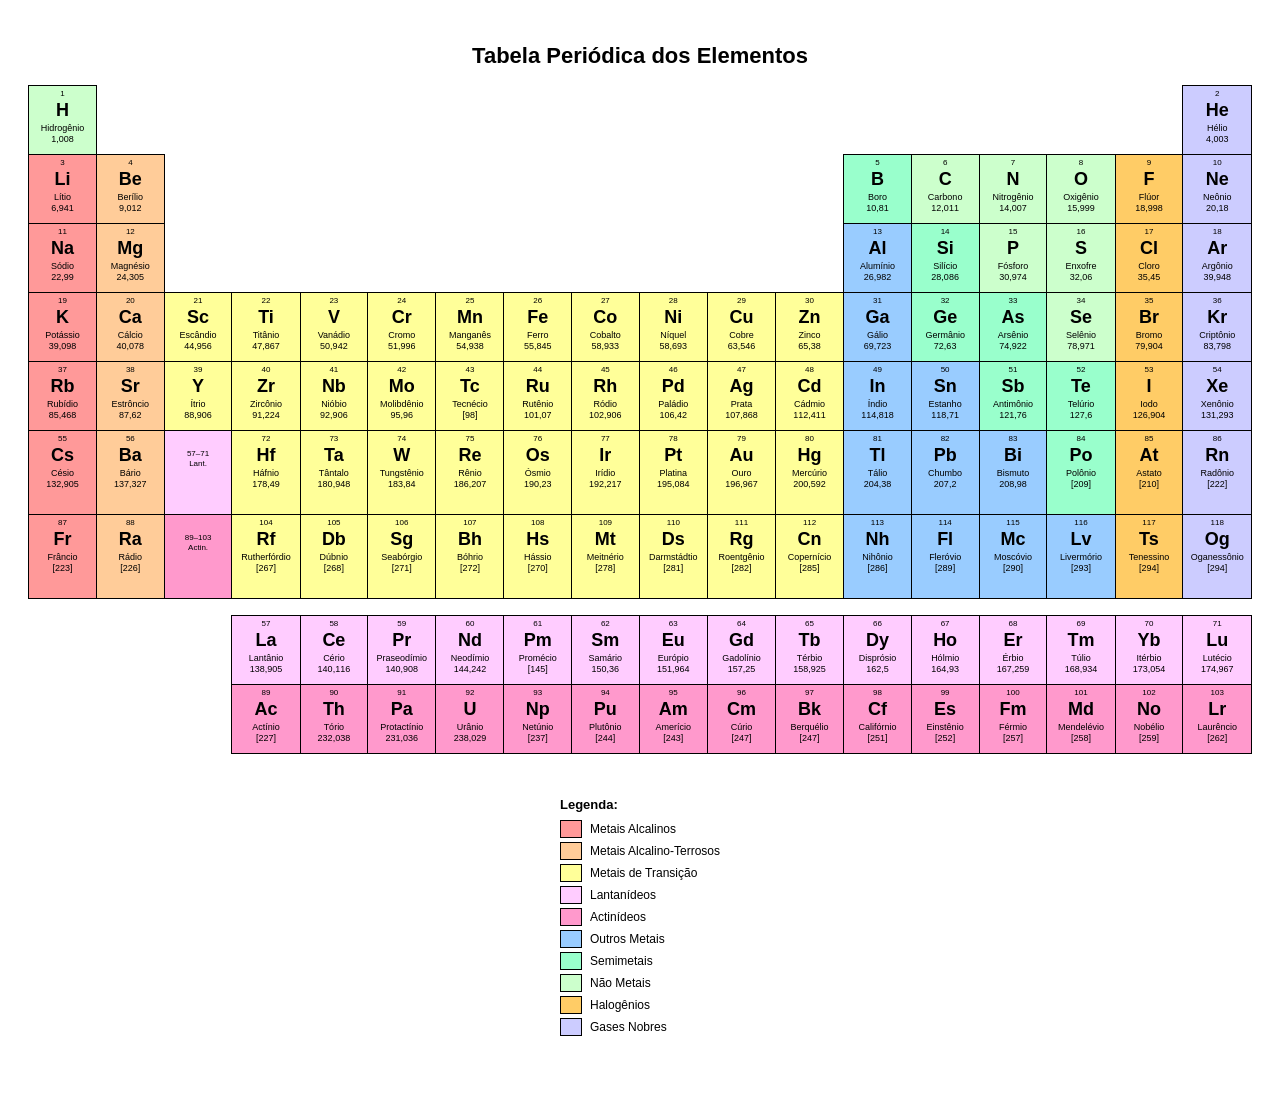
<file: index.html>
<!DOCTYPE html>
<html lang="pt-BR">
<head>
<meta charset="UTF-8">
<title>Tabela Periódica</title>
<link rel="stylesheet" href="estilo.css">
</head>
<body>
 
<h1>Tabela Periódica dos Elementos</h1>
 
<table>
  <tr>
    <td class="nao-metais"><div>1</div><h2>H</h2>Hidrogênio<br>1,008</td>
    <td class="vazio" colspan="16"></td>
    <td class="gases-nobres"><div>2</div><h2>He</h2>Hélio<br>4,003</td>
  </tr>
 
  <tr>
    <td class="metais-alcalinos"><div>3</div><h2>Li</h2>Lítio<br>6,941</td>
    <td class="metais-alcalino-terr"><div>4</div><h2>Be</h2>Berílio<br>9,012</td>
    <td class="vazio" colspan="10"></td>
    <td class="semimetais"><div>5</div><h2>B</h2>Boro<br>10,81</td>
    <td class="nao-metais"><div>6</div><h2>C</h2>Carbono<br>12,011</td>
    <td class="nao-metais"><div>7</div><h2>N</h2>Nitrogênio<br>14,007</td>
    <td class="nao-metais"><div>8</div><h2>O</h2>Oxigênio<br>15,999</td>
    <td class="halogenos"><div>9</div><h2>F</h2>Flúor<br>18,998</td>
    <td class="gases-nobres"><div>10</div><h2>Ne</h2>Neônio<br>20,18</td>
  </tr>
 
  <tr>
    <td class="metais-alcalinos"><div>11</div><h2>Na</h2>Sódio<br>22,99</td>
    <td class="metais-alcalino-terr"><div>12</div><h2>Mg</h2>Magnésio<br>24,305</td>
    <td class="vazio" colspan="10"></td>
    <td class="outrosmetais"><div>13</div><h2>Al</h2>Alumínio<br>26,982</td>
    <td class="semimetais"><div>14</div><h2>Si</h2>Silício<br>28,086</td>
    <td class="nao-metais"><div>15</div><h2>P</h2>Fósforo<br>30,974</td>
    <td class="nao-metais"><div>16</div><h2>S</h2>Enxofre<br>32,06</td>
    <td class="halogenos"><div>17</div><h2>Cl</h2>Cloro<br>35,45</td>
    <td class="gases-nobres"><div>18</div><h2>Ar</h2>Argônio<br>39,948</td>
  </tr>
 
  <tr>
    <td class="metais-alcalinos"><div>19</div><h2>K</h2>Potássio<br>39,098</td>
    <td class="metais-alcalino-terr"><div>20</div><h2>Ca</h2>Cálcio<br>40,078</td>
    <td class="metais-transicao"><div>21</div><h2>Sc</h2>Escândio<br>44,956</td>
    <td class="metais-transicao"><div>22</div><h2>Ti</h2>Titânio<br>47,867</td>
    <td class="metais-transicao"><div>23</div><h2>V</h2>Vanádio<br>50,942</td>
    <td class="metais-transicao"><div>24</div><h2>Cr</h2>Cromo<br>51,996</td>
    <td class="metais-transicao"><div>25</div><h2>Mn</h2>Manganês<br>54,938</td>
    <td class="metais-transicao"><div>26</div><h2>Fe</h2>Ferro<br>55,845</td>
    <td class="metais-transicao"><div>27</div><h2>Co</h2>Cobalto<br>58,933</td>
    <td class="metais-transicao"><div>28</div><h2>Ni</h2>Níquel<br>58,693</td>
    <td class="metais-transicao"><div>29</div><h2>Cu</h2>Cobre<br>63,546</td>
    <td class="metais-transicao"><div>30</div><h2>Zn</h2>Zinco<br>65,38</td>
    <td class="outrosmetais"><div>31</div><h2>Ga</h2>Gálio<br>69,723</td>
    <td class="semimetais"><div>32</div><h2>Ge</h2>Germânio<br>72,63</td>
    <td class="semimetais"><div>33</div><h2>As</h2>Arsênio<br>74,922</td>
    <td class="nao-metais"><div>34</div><h2>Se</h2>Selênio<br>78,971</td>
    <td class="halogenos"><div>35</div><h2>Br</h2>Bromo<br>79,904</td>
    <td class="gases-nobres"><div>36</div><h2>Kr</h2>Criptônio<br>83,798</td>
  </tr>
 
  <tr>
    <td class="metais-alcalinos"><div>37</div><h2>Rb</h2>Rubídio<br>85,468</td>
    <td class="metais-alcalino-terr"><div>38</div><h2>Sr</h2>Estrôncio<br>87,62</td>
    <td class="metais-transicao"><div>39</div><h2>Y</h2>Ítrio<br>88,906</td>
    <td class="metais-transicao"><div>40</div><h2>Zr</h2>Zircônio<br>91,224</td>
    <td class="metais-transicao"><div>41</div><h2>Nb</h2>Nióbio<br>92,906</td>
    <td class="metais-transicao"><div>42</div><h2>Mo</h2>Molibdênio<br>95,96</td>
    <td class="metais-transicao"><div>43</div><h2>Tc</h2>Tecnécio<br>[98]</td>
    <td class="metais-transicao"><div>44</div><h2>Ru</h2>Rutênio<br>101,07</td>
    <td class="metais-transicao"><div>45</div><h2>Rh</h2>Ródio<br>102,906</td>
    <td class="metais-transicao"><div>46</div><h2>Pd</h2>Paládio<br>106,42</td>
    <td class="metais-transicao"><div>47</div><h2>Ag</h2>Prata<br>107,868</td>
    <td class="metais-transicao"><div>48</div><h2>Cd</h2>Cádmio<br>112,411</td>
    <td class="outrosmetais"><div>49</div><h2>In</h2>Índio<br>114,818</td>
    <td class="outrosmetais"><div>50</div><h2>Sn</h2>Estanho<br>118,71</td>
    <td class="semimetais"><div>51</div><h2>Sb</h2>Antimônio<br>121,76</td>
    <td class="semimetais"><div>52</div><h2>Te</h2>Telúrio<br>127,6</td>
    <td class="halogenos"><div>53</div><h2>I</h2>Iodo<br>126,904</td>
    <td class="gases-nobres"><div>54</div><h2>Xe</h2>Xenônio<br>131,293</td>
  </tr>
 
  <tr>
    <td class="metais-alcalinos"><div>55</div><h2>Cs</h2>Césio<br>132,905</td>
    <td class="metais-alcalino-terr"><div>56</div><h2>Ba</h2>Bário<br>137,327</td>
    <td class="lantanideos" style="font-size:8px; padding-top:18px;">57–71<br>Lant.</td>
    <td class="metais-transicao"><div>72</div><h2>Hf</h2>Háfnio<br>178,49</td>
    <td class="metais-transicao"><div>73</div><h2>Ta</h2>Tântalo<br>180,948</td>
    <td class="metais-transicao"><div>74</div><h2>W</h2>Tungstênio<br>183,84</td>
    <td class="metais-transicao"><div>75</div><h2>Re</h2>Rênio<br>186,207</td>
    <td class="metais-transicao"><div>76</div><h2>Os</h2>Ósmio<br>190,23</td>
    <td class="metais-transicao"><div>77</div><h2>Ir</h2>Irídio<br>192,217</td>
    <td class="metais-transicao"><div>78</div><h2>Pt</h2>Platina<br>195,084</td>
    <td class="metais-transicao"><div>79</div><h2>Au</h2>Ouro<br>196,967</td>
    <td class="metais-transicao"><div>80</div><h2>Hg</h2>Mercúrio<br>200,592</td>
    <td class="outrosmetais"><div>81</div><h2>Tl</h2>Tálio<br>204,38</td>
    <td class="outrosmetais"><div>82</div><h2>Pb</h2>Chumbo<br>207,2</td>
    <td class="outrosmetais"><div>83</div><h2>Bi</h2>Bismuto<br>208,98</td>
    <td class="semimetais"><div>84</div><h2>Po</h2>Polônio<br>[209]</td>
    <td class="halogenos"><div>85</div><h2>At</h2>Astato<br>[210]</td>
    <td class="gases-nobres"><div>86</div><h2>Rn</h2>Radônio<br>[222]</td>
  </tr>
 
  <tr>
    <td class="metais-alcalinos"><div>87</div><h2>Fr</h2>Frâncio<br>[223]</td>
    <td class="metais-alcalino-terr"><div>88</div><h2>Ra</h2>Rádio<br>[226]</td>
    <td class="actinideos" style="font-size:8px; padding-top:18px;">89–103<br>Actin.</td>
    <td class="metais-transicao"><div>104</div><h2>Rf</h2>Rutherfórdio<br>[267]</td>
    <td class="metais-transicao"><div>105</div><h2>Db</h2>Dúbnio<br>[268]</td>
    <td class="metais-transicao"><div>106</div><h2>Sg</h2>Seabórgio<br>[271]</td>
    <td class="metais-transicao"><div>107</div><h2>Bh</h2>Bóhrio<br>[272]</td>
    <td class="metais-transicao"><div>108</div><h2>Hs</h2>Hássio<br>[270]</td>
    <td class="metais-transicao"><div>109</div><h2>Mt</h2>Meitnério<br>[278]</td>
    <td class="metais-transicao"><div>110</div><h2>Ds</h2>Darmstádtio<br>[281]</td>
    <td class="metais-transicao"><div>111</div><h2>Rg</h2>Roentgênio<br>[282]</td>
    <td class="metais-transicao"><div>112</div><h2>Cn</h2>Copernício<br>[285]</td>
    <td class="outrosmetais"><div>113</div><h2>Nh</h2>Nihônio<br>[286]</td>
    <td class="outrosmetais"><div>114</div><h2>Fl</h2>Fleróvio<br>[289]</td>
    <td class="outrosmetais"><div>115</div><h2>Mc</h2>Moscóvio<br>[290]</td>
    <td class="outrosmetais"><div>116</div><h2>Lv</h2>Livermório<br>[293]</td>
    <td class="halogenos"><div>117</div><h2>Ts</h2>Tenessino<br>[294]</td>
    <td class="gases-nobres"><div>118</div><h2>Og</h2>Oganessônio<br>[294]</td>
  </tr>
 
  <tr><td colspan="18" style="border:none; height:10px;"></td></tr>
 
  <tr>
    <td class="vazio" colspan="3"></td>
    <td class="lantanideos"><div>57</div><h2>La</h2>Lantânio<br>138,905</td>
    <td class="lantanideos"><div>58</div><h2>Ce</h2>Cério<br>140,116</td>
    <td class="lantanideos"><div>59</div><h2>Pr</h2>Praseodímio<br>140,908</td>
    <td class="lantanideos"><div>60</div><h2>Nd</h2>Neodímio<br>144,242</td>
    <td class="lantanideos"><div>61</div><h2>Pm</h2>Promécio<br>[145]</td>
    <td class="lantanideos"><div>62</div><h2>Sm</h2>Samário<br>150,36</td>
    <td class="lantanideos"><div>63</div><h2>Eu</h2>Európio<br>151,964</td>
    <td class="lantanideos"><div>64</div><h2>Gd</h2>Gadolínio<br>157,25</td>
    <td class="lantanideos"><div>65</div><h2>Tb</h2>Térbio<br>158,925</td>
    <td class="lantanideos"><div>66</div><h2>Dy</h2>Disprósio<br>162,5</td>
    <td class="lantanideos"><div>67</div><h2>Ho</h2>Hólmio<br>164,93</td>
    <td class="lantanideos"><div>68</div><h2>Er</h2>Érbio<br>167,259</td>
    <td class="lantanideos"><div>69</div><h2>Tm</h2>Túlio<br>168,934</td>
    <td class="lantanideos"><div>70</div><h2>Yb</h2>Itérbio<br>173,054</td>
    <td class="lantanideos"><div>71</div><h2>Lu</h2>Lutécio<br>174,967</td>
  </tr>
 
  <tr>
    <td class="vazio" colspan="3"></td>
    <td class="actinideos"><div>89</div><h2>Ac</h2>Actínio<br>[227]</td>
    <td class="actinideos"><div>90</div><h2>Th</h2>Tório<br>232,038</td>
    <td class="actinideos"><div>91</div><h2>Pa</h2>Protactínio<br>231,036</td>
    <td class="actinideos"><div>92</div><h2>U</h2>Urânio<br>238,029</td>
    <td class="actinideos"><div>93</div><h2>Np</h2>Netúnio<br>[237]</td>
    <td class="actinideos"><div>94</div><h2>Pu</h2>Plutônio<br>[244]</td>
    <td class="actinideos"><div>95</div><h2>Am</h2>Amerício<br>[243]</td>
    <td class="actinideos"><div>96</div><h2>Cm</h2>Cúrio<br>[247]</td>
    <td class="actinideos"><div>97</div><h2>Bk</h2>Berquélio<br>[247]</td>
    <td class="actinideos"><div>98</div><h2>Cf</h2>Califórnio<br>[251]</td>
    <td class="actinideos"><div>99</div><h2>Es</h2>Einstênio<br>[252]</td>
    <td class="actinideos"><div>100</div><h2>Fm</h2>Férmio<br>[257]</td>
    <td class="actinideos"><div>101</div><h2>Md</h2>Mendelévio<br>[258]</td>
    <td class="actinideos"><div>102</div><h2>No</h2>Nobélio<br>[259]</td>
    <td class="actinideos"><div>103</div><h2>Lr</h2>Laurêncio<br>[262]</td>
  </tr>
</table>
 
<div class="legenda">
  <p>Legenda:</p>
  <div class="legenda-item"><div class="legenda-cor lc-ma"></div> Metais Alcalinos</div>
  <div class="legenda-item"><div class="legenda-cor lc-mat"></div> Metais Alcalino-Terrosos</div>
  <div class="legenda-item"><div class="legenda-cor lc-mt"></div> Metais de Transição</div>
  <div class="legenda-item"><div class="legenda-cor lc-lan"></div> Lantanídeos</div>
  <div class="legenda-item"><div class="legenda-cor lc-act"></div> Actinídeos</div>
  <div class="legenda-item"><div class="legenda-cor lc-om"></div> Outros Metais</div>
  <div class="legenda-item"><div class="legenda-cor lc-sm"></div> Semimetais</div>
  <div class="legenda-item"><div class="legenda-cor lc-nm"></div> Não Metais</div>
  <div class="legenda-item"><div class="legenda-cor lc-hal"></div> Halogênios</div>
  <div class="legenda-item"><div class="legenda-cor lc-gn"></div> Gases Nobres</div>
</div>
 
</body>
</html>
</file>
<file: estilo.css>
body {
  background: white;
  font-family: Arial, sans-serif;
  padding: 20px;
}
 
h1 {
  text-align: center;
  font-size: 22px;
  margin-bottom: 16px;
}
 
table {
  border-collapse: collapse;
  margin: 0 auto;
}
 
td {
  width: 62px;
  height: 62px;
  border: 1px solid black;
  text-align: center;
  vertical-align: top;
  padding: 3px;
  font-size: 9px;
  line-height: 1.3;
}
 
td div { font-size: 8px; }
td h2  { font-size: 18px; margin: 0; font-weight: bold; }
 
td.vazio { border: none; background: white; }
 
td.metais-alcalinos     { background: #ff9999; }
td.metais-alcalino-terr { background: #ffcc99; }
td.metais-transicao     { background: #ffff99; }
td.lantanideos          { background: #ffccff; }
td.actinideos           { background: #ff99cc; }
td.outrosmetais         { background: #99ccff; }
td.semimetais           { background: #99ffcc; }
td.nao-metais           { background: #ccffcc; }
td.halogenos            { background: #ffcc66; }
td.gases-nobres         { background: #ccccff; }
 
/* LEGENDA */
.legenda {
  margin: 20px auto;
  width: fit-content;
  padding: 10px 16px;
}
 
.legenda p {
  font-size: 13px;
  font-weight: bold;
  margin-bottom: 8px;
}
 
.legenda-item {
  display: flex;
  align-items: center;
  gap: 8px;
  font-size: 12px;
  margin-bottom: 4px;
}
 
.legenda-cor {
  width: 20px;
  height: 16px;
  border: 1px solid black;
  flex-shrink: 0;
}
 
.lc-ma  { background: #ff9999; }
.lc-mat { background: #ffcc99; }
.lc-mt  { background: #ffff99; }
.lc-lan { background: #ffccff; }
.lc-act { background: #ff99cc; }
.lc-om  { background: #99ccff; }
.lc-sm  { background: #99ffcc; }
.lc-nm  { background: #ccffcc; }
.lc-hal { background: #ffcc66; }
.lc-gn  { background: #ccccff; }
</file>
